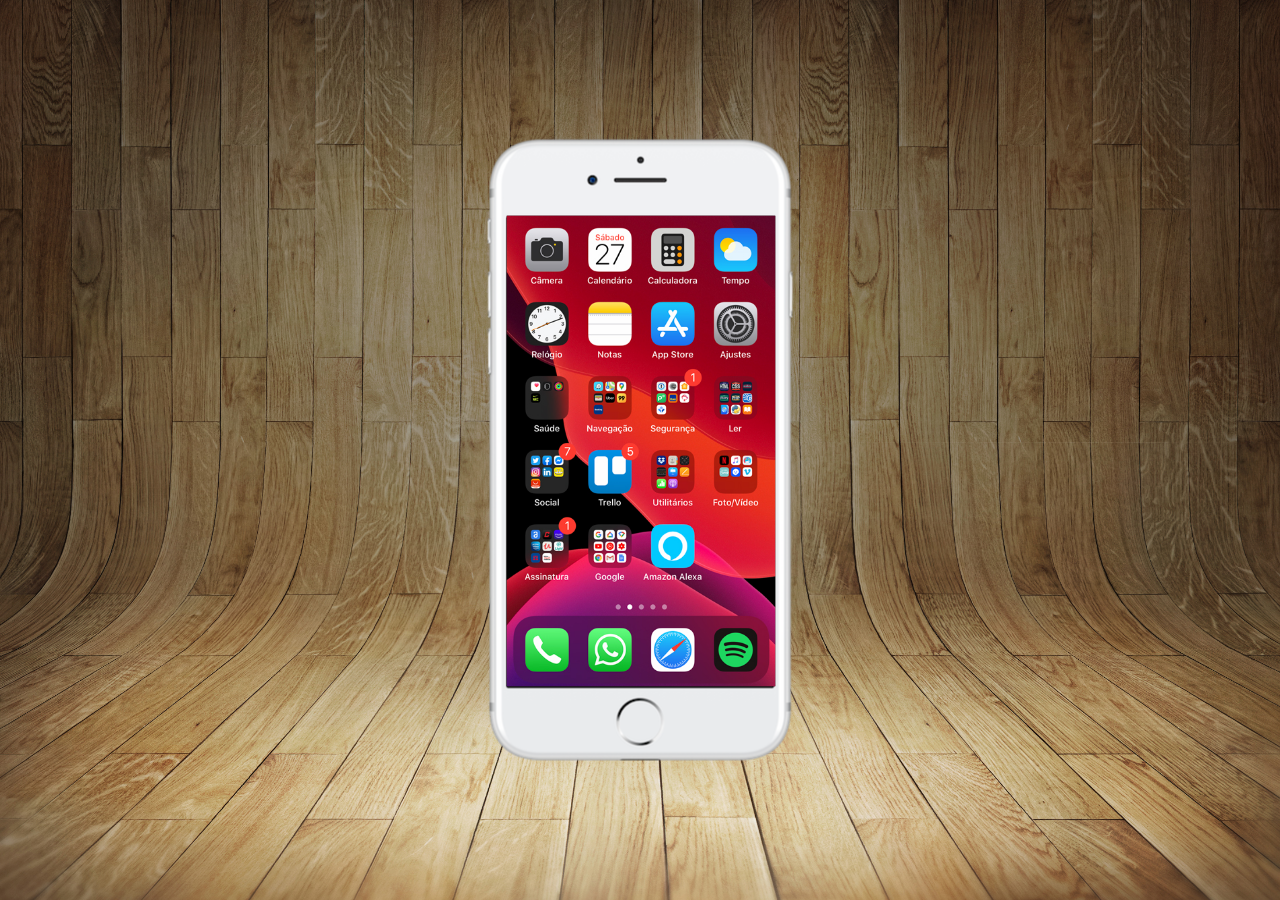
<file: index.html>
<!DOCTYPE html>
<html lang="pt-br">
<head>
    <meta charset="UTF-8">
    <meta name="viewport" content="width=device-width, initial-scale=1.0">
    <title>Projeto Redes Sociais</title>
    <link rel="shortcut icon" href="favicon.ico" type="image/x-icon">
    <link rel="stylesheet" href="estilo/style.css">
</head>
<body>
    <main>
        <section id="telefone">
            <iframe src="home.html" name="tela" id="tela" frameborder="0"></iframe>
        </section>
        <section id="rede-sociais">

        </section>
    </main>
</body>
</html>
</file>
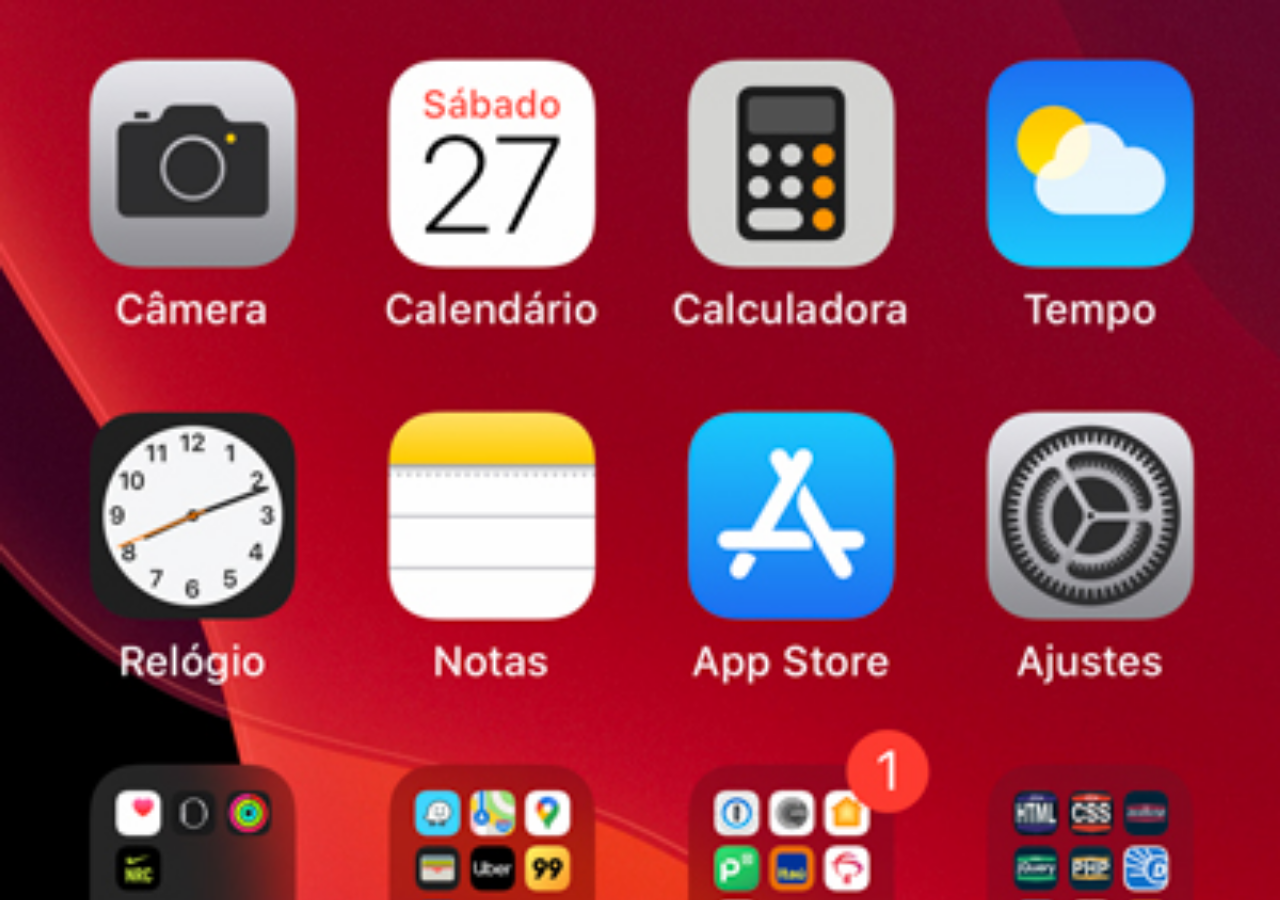
<file: home.html>
<!DOCTYPE html>
<html lang="pt-br">
<head>
    <meta charset="UTF-8">
    <meta name="viewport" content="width=device-width, initial-scale=1.0">
    <title>home</title>
    <style>
        *{
            margin: 0px;
            padding: 0px;
        }

        body{
            width:100vw;
            height: 100vh;
            background: black url('imagens/tela-home.jpg') no-repeat top center;
            background-size: cover;
        }
    </style>
</head>
<body>
    
</body>
</html>
</file>
<file: estilo/style.css>
@charset "UTF-8";

*{
    margin: 0;
    padding: 0;
    font-family: Arial, Helvetica, sans-serif;
}

html, body{
    height: 100vh;
    width: 100vw;
    background-color: black;
}

body{
    background: url(../imagens/fundo-madeira.jpg) no-repeat top center;
    background-size: cover;
    background-attachment: fixed;
}

main{
    position: relative;
    height: 100vh;
}

section#telefone{
    position: absolute;
    top: 50%;
    left: 50%;
    transform: translate(-50%, -50%);

    height: 627px;
    width: 311px;
    background: url('../imagens/frame-iphone.png') no-repeat;
}

iframe#tela{
    position: relative;
    top: 79px;
    left: 22px;
    width: 269px;
    height: 471px;
}
</file>
